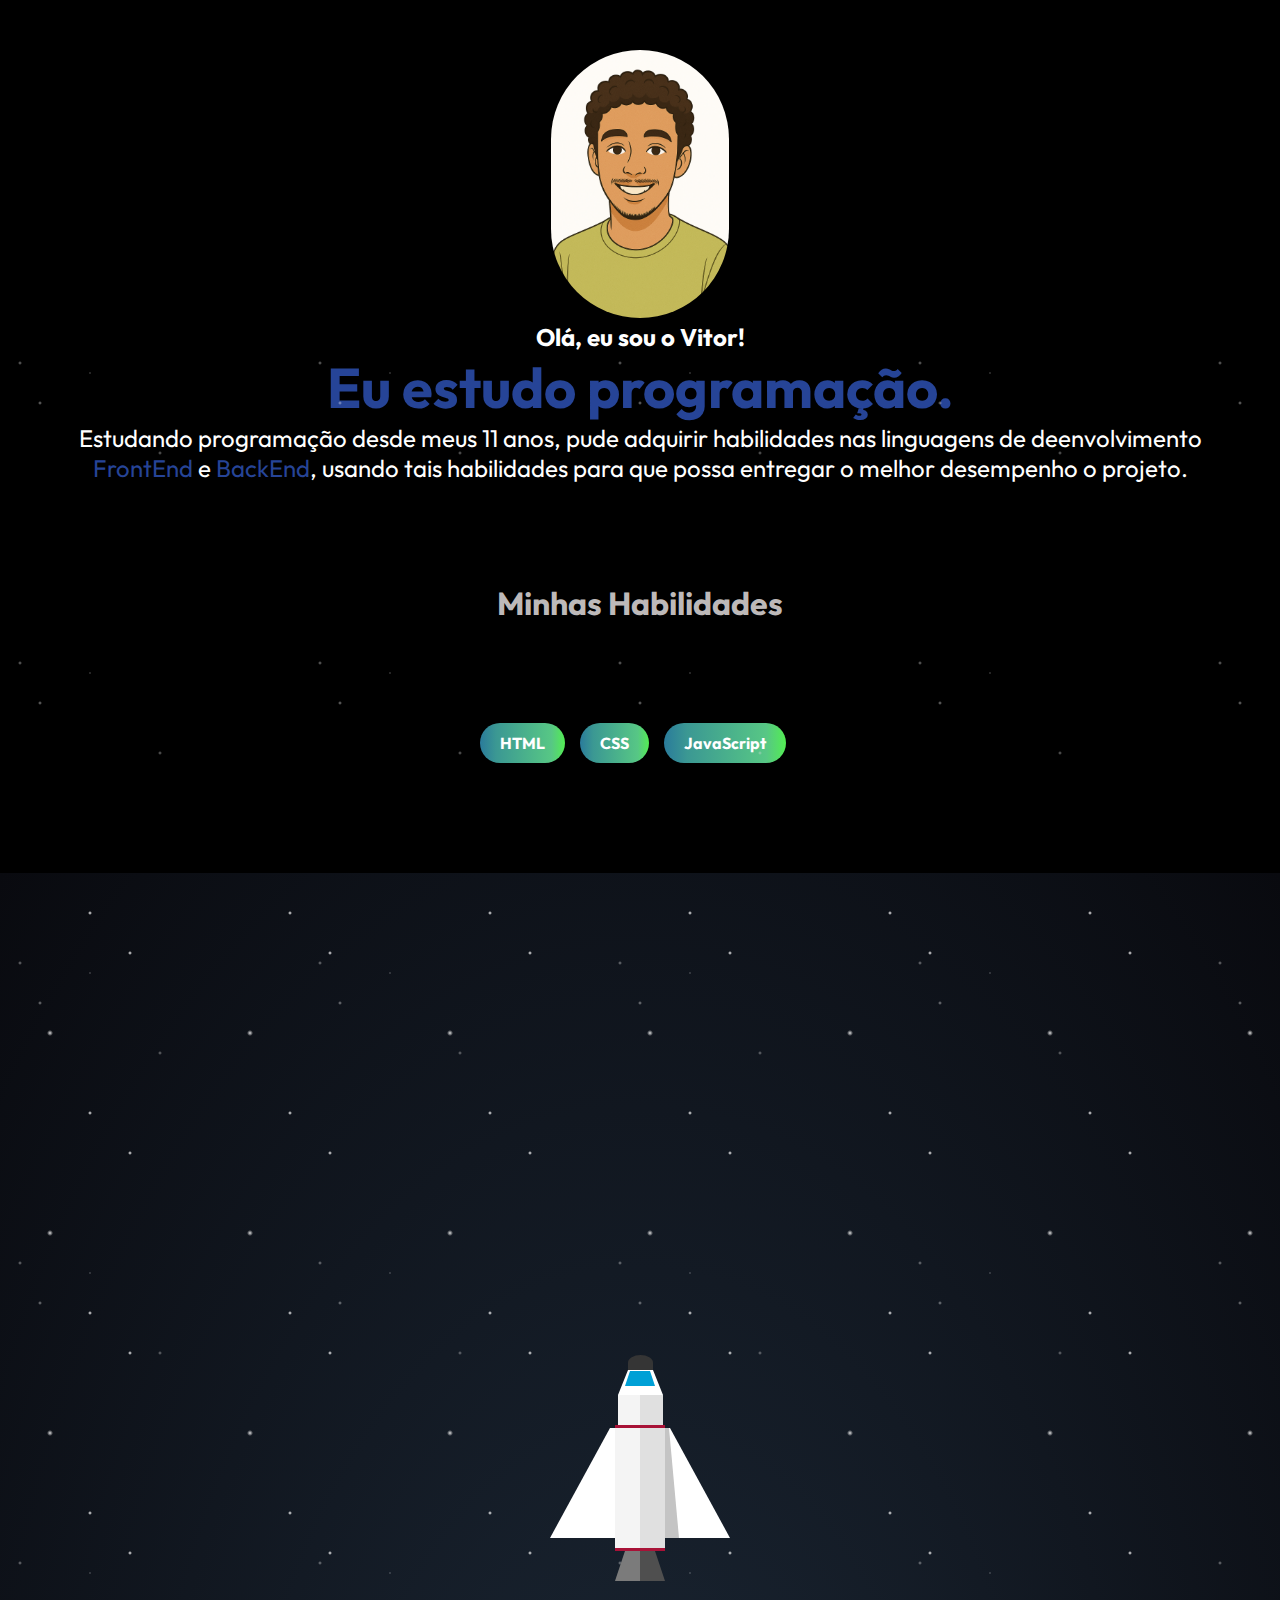
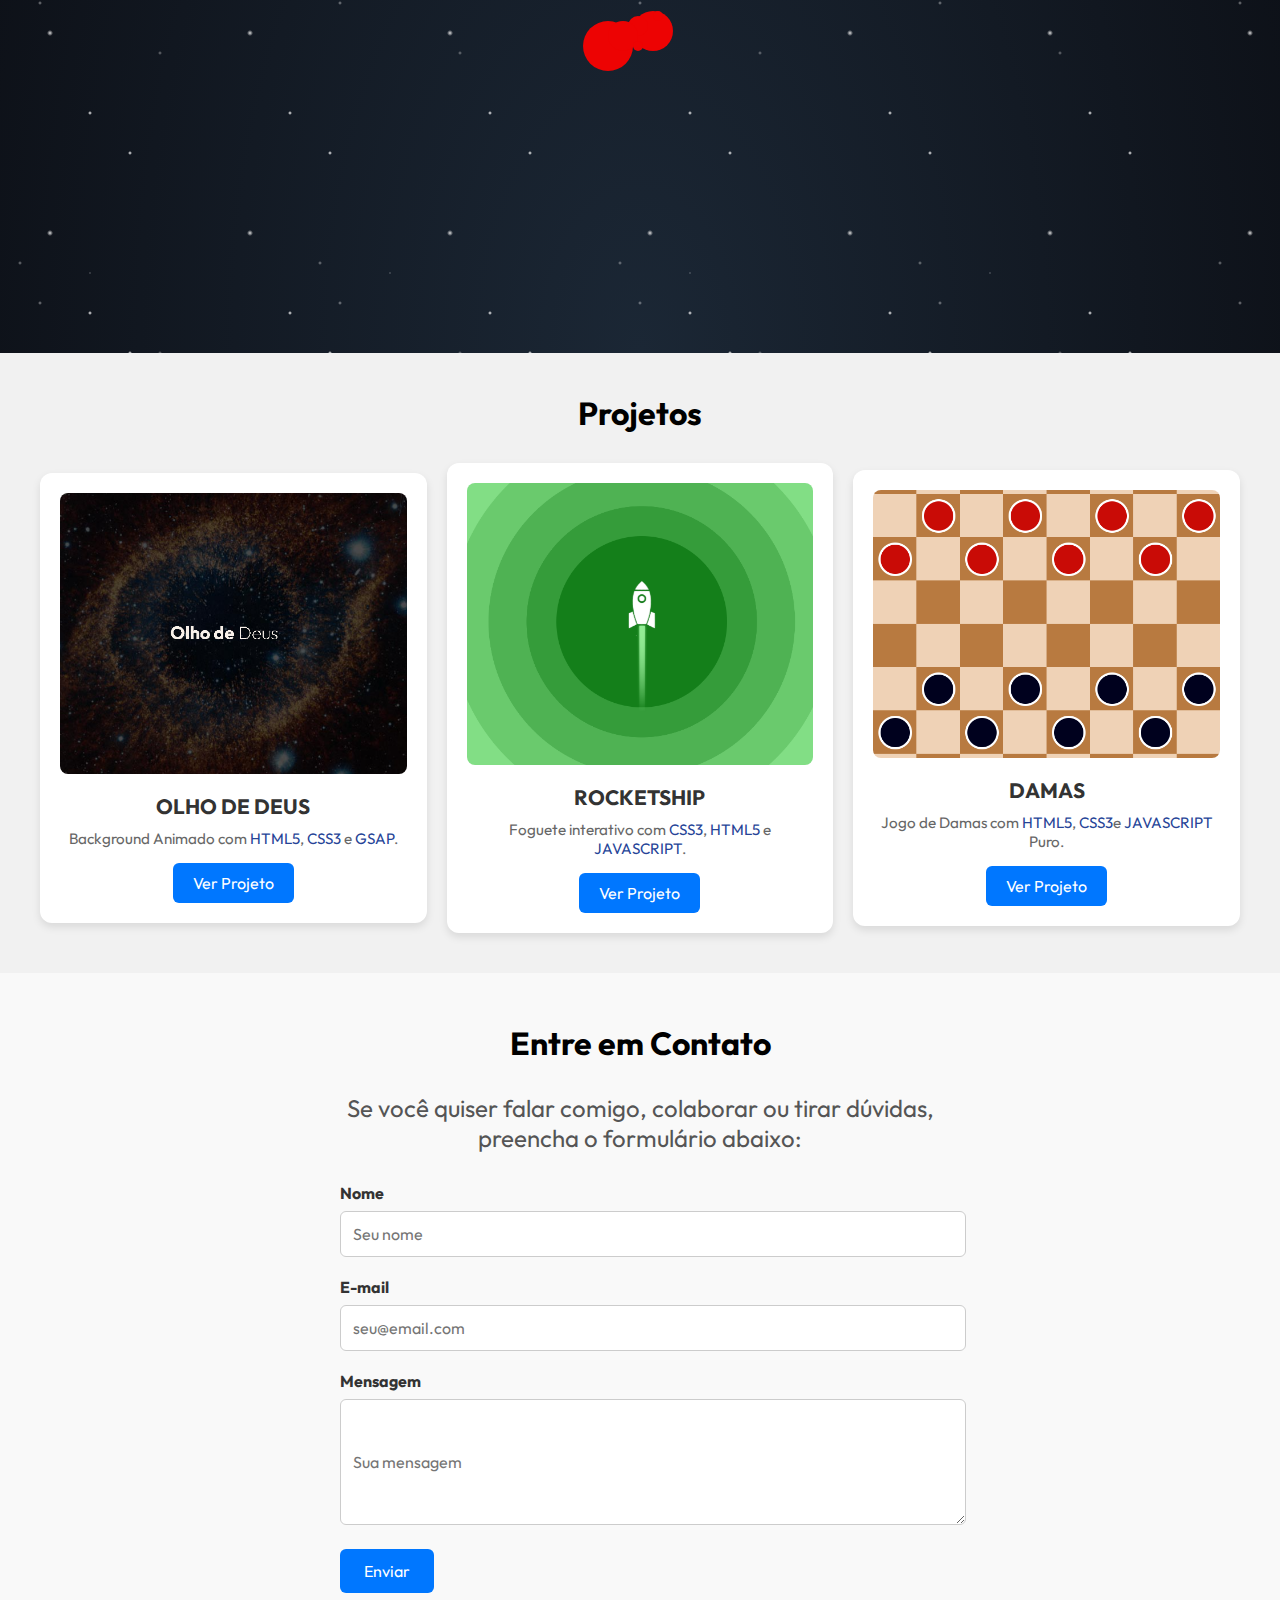
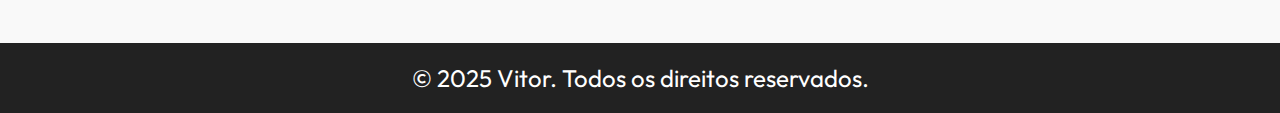
<file: Portiólio vitor/assets/view/index.html>
<!DOCTYPE html>
<html lang="pt-br">

<head>
  <meta charset="UTF-8">
  <meta name="viewport" content="width=device-width, initial-scale=1.0">
  <link rel="stylesheet" href="../sty/style.css">
  <title>Portifólio pessoal</title>
</head>

<body>
  <section class="landing-page">
    <!-- avatar -->
    <img src="../img/avatar.png" style="border-radius: 999px; margin-top: 50px; max-height: 268px; object-fit: cover;" alt="AVATAR" class="avatar">
    <h2 class="landing-text">Olá, eu sou o Vitor!</h2>
    <h1>Eu estudo programação.</h1>
    <p>Estudando programação desde meus 11 anos, pude adquirir habilidades nas linguagens de deenvolvimento<br>
      <span>FrontEnd</span> e <span>BackEnd</span>, usando tais habilidades para que possa entregar o melhor desempenho
      o projeto.
    </p>
  </section>


  <!-- SEÇÃO DE HABILIDADES -->
  <section class="skills" class="skills scroll-hidden">
    <br><br><br>
    <h2 class="section-title">Minhas Habilidades</h2>
    <div class="skills-list">
      <span class="skill-badge">HTML</span>
      <span class="skill-badge">CSS</span>
      <span class="skill-badge">JavaScript</span>
      <!-- Adicione outras habilidades se quiser -->
       <br><br><br><br><br><br><br><br><br>
    </div>
  </section>

  <section class="space" class="space scroll-hidden">
    <div class="stars">
      <div class="stars-back"></div>
      <div class="stars-middle"></div>
      <div class="stars-front"></div>
    </div>
    <div class="rocket">
      <div class="fuselage">
        <div class="nose"></div>
        <div class="head">
          <span class="window"></span>
        </div>
        <div class="neck"></div>
        <div class="body"></div>
        <div class="reactor"></div>
        <div class="fire">
          <div class="spark1"></div>
          <div class="spark2"></div>
          <div class="spark3"></div>
          <div class="spark4"></div>
          <div class="spark5"></div>
          <div class="spark6"></div>
        </div>
      </div>
      <div class="left-fin"></div>
      <div class="left-fin-end"></div>
      <div class="right-fin"></div>
      <div class="right-fin-end"></div>
    </div>
  </section>

  <!-- SEÇÃO DE PROJETOS -->
  <section class="projects" class="projects scroll-hidden">
    <h2 class="section-title">Projetos</h2>
    <div class="card-container">
      <article class="card">
        <img src="../img/OlhodDeus.png" alt="Imagem do Projeto 1" class="card-img">
        <h3 class="card-title">OLHO DE DEUS</h3>
        <p class="card-description">Background Animado com <span>HTML5</span>, <span>CSS3</span> e <span>GSAP</span>.</p>
        <a href="../view/project1.html" class="card-button" aria-label="Ver Projeto 1">Ver Projeto</a>
      </article>

      <article class="card">
        <img src="../img/rocket.png" alt="Imagem do Projeto 2" class="card-img">
        <h3 class="card-title">ROCKETSHIP</h3>
        <p class="card-description">Foguete interativo com <span>CSS3</span>, <span>HTML5</span> e <span>JAVASCRIPT</span>.</p>
        <a href="../view/project2.html" class="card-button" aria-label="Ver Projeto 2">Ver Projeto</a>
      </article>

      <article class="card">
        <img src="../img/damas.png" style="max-width: 500px; max-height: 268px; object-fit: cover;" class="card-img">
        <h3 class="card-title">DAMAS</h3>
        <p class="card-description">Jogo de Damas com <span>HTML5</span>, <span>CSS3</span>e <span>JAVASCRIPT</span> Puro.</p>
        <a href="../view/project3.html" class="card-button" aria-label="Ver Projeto 3">Ver Projeto</a>
      </article>
    </div>
  </section>

  <section class="contact" id="contato" class="contact scroll-hidden">
    <h2 class="section-title">Entre em Contato</h2>
    <p class="contact-description">Se você quiser falar comigo, colaborar ou tirar dúvidas, preencha o formulário
      abaixo:</p>

    <form class="contact-form" action="https://formspree.io/f/mnndvwaz" method="POST">
      <div class="form-group">
        <label for="name">Nome</label>
        <input type="text" id="name" name="name" required placeholder="Seu nome">
      </div>

      <div class="form-group">
        <label for="email">E-mail</label>
        <input type="email" id="email" name="email" required placeholder="seu@email.com">
      </div>

      <div class="form-group">
        <label for="message">Mensagem</label>
        <textarea id="message" name="message" rows="5" required placeholder="Sua mensagem"></textarea>
      </div>

      <button type="submit" class="contact-button">Enviar</button>
    </form>
  </section>



  <!-- RODAPÉ -->
  <footer class="footer">
    <p>&copy; 2025 Vitor. Todos os direitos reservados.</p>
  </footer>

  <script src="../js/main.js"></script>
</body>

</html>
</file>
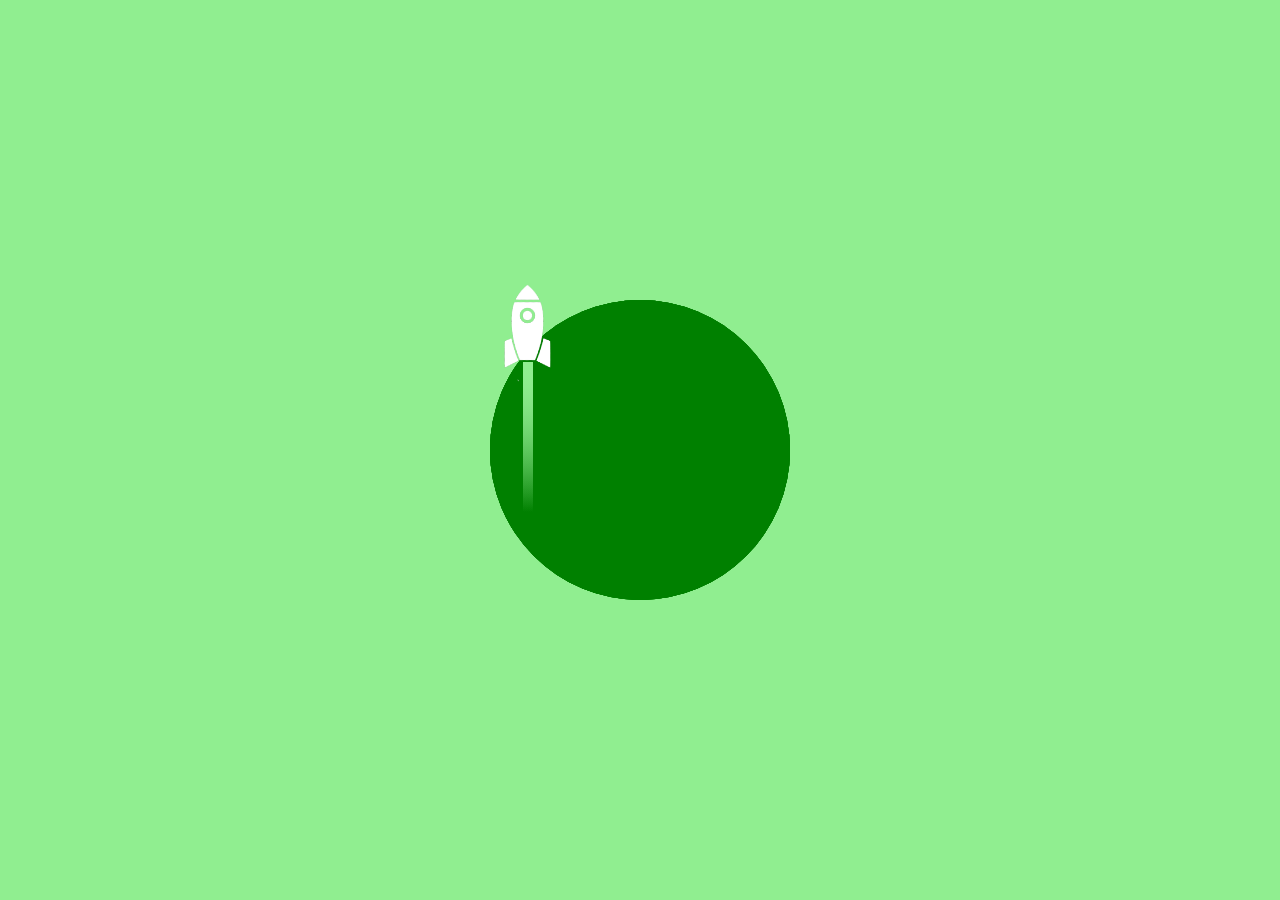
<file: Portiólio vitor/assets/view/project2.html>
<!DOCTYPE html>
<html lang="en">
<head>
    <meta charset="UTF-8">
    <meta name="viewport" content="width=device-width, initial-scale=1.0">
    <title>Document</title>
    <link rel="stylesheet" href="../sty/project2.css">
</head>
<body>
    <div class="pulse">
        <span style="--i:1;"></span>
        <span style="--i:2;"></span>
        <span style="--i:3;"></span>
        <span style="--i:4;"></span>
        <span style="--i:5;"></span>
        
        
        <div class="rocket">
          <img src="../img/foguete-img.png" alt="">
        </div>

       
      </div>
      <script src="../js/project2.js"></script>
</body>
</html>
</file>
<file: Portiólio vitor/assets/sty/style.css>
/*GOOGLE FONTS*/
@import url('https://fonts.googleapis.com/css2?family=Outfit:wght@100..900&display=swap');

*{
    font-family: 'Outfit', sans-serif;
    align-content: center;
    align-items: center;
    margin: 0;
    padding: 0;
    width: 100% auto;
    height: 100% auto;
}


.landing-page{
    align-content: center;
    text-align: center;
    background-color: #000000;
    color: #ffffff;
}

.scroll-hidden {
  opacity: 0;
  transform: translateY(30px);
  transition: opacity 0.6s ease-out, transform 0.6s ease-out;
}

.scroll-visible {
  opacity: 1;
  transform: translateY(0);
}


.landing-text{
    align-content: center;
}

h1{
    font-size: 3.5rem;
    color: #264497;
}

p{
    font-size: 1.5rem;
}

span{
    color: #264497;
}

.skills{
    text-align: center;
    
}

.skill-title{
    padding: 2px;
    border: 2px solid #ffffff;
    border-radius: 5px;
}

.projects {
    padding: 40px;
    background-color: #f1f1f1;
    text-align: center;
}

.section-title {
    font-size: 2rem;
    margin-bottom: 30px;
}

.card-container {
    display: grid;
    grid-template-columns: repeat(auto-fit, minmax(250px, 1fr));
    gap: 20px;
}

.card {
    background: #fff;
    padding: 20px;
    border-radius: 12px;
    box-shadow: 0 4px 8px rgba(0,0,0,0.1);
    transition: transform 0.2s ease;
}

.card:hover {
    transform: translateY(-5px);
}

.card-img {
    width: 100%;
    border-radius: 8px;
}

.card-title {
    margin: 15px 0 10px;
    font-size: 1.3rem;
    color: #333;
}

.card-description {
    font-size: 0.95rem;
    color: #666;
}

.card-button {
    display: inline-block;
    margin-top: 15px;
    padding: 10px 20px;
    background-color: #0077ff;
    color: white;
    text-decoration: none;
    border-radius: 6px;
    transition: background-color 0.3s;
}

.card-button:hover {
    background-color: #005dd1;
}


.rodape{
    margin-top: 300px;
    width: 100%;
    height: 100px;
    background-color: #494949;
    text-align: center;
    color: aliceblue;
}

  
  /* SKILLS */
  .skills {
    padding: 40px 20px;
    background-color: #000000;
    text-align: center;
    color: #bdb9b9;
  }
  
  .skills-list {
    display: flex;
    justify-content: center;
    gap: 15px;
    flex-wrap: wrap;
    margin-top: 20px;
  }
  
  .skill-badge {
    background: #2A7B9B;
background: linear-gradient(90deg, rgba(42, 123, 155, 1) 0%, rgba(59, 152, 147, 1) 19%, rgba(87, 199, 133, 1) 84%, rgba(83, 237, 83, 1) 100%);
    color: white;
    padding: 10px 20px;
    border-radius: 20px;
    font-weight: bold;
    transition: transform 0.2s;
  }
  
  .skill-badge:hover {
    transform: scale(1.05);
  }
  
  /* FOOTER */
  .footer {
    padding: 20px;
    text-align: center;
    background-color: #222;
    color: white;
    font-size: 0.9rem;
  }
  
  .contact {
    padding: 50px 20px;
    background-color: #f9f9f9;
    text-align: center;
  }
  
  .contact-description {
    max-width: 600px;
    margin: 10px auto 30px;
    color: #555;
  }
  
  .contact-form {
    max-width: 600px;
    margin: 0 auto;
    text-align: left;
  }
  
  .form-group {
    margin-bottom: 20px;
  }
  
  .form-group label {
    display: block;
    font-weight: bold;
    margin-bottom: 8px;
    color: #333;
  }
  
  .form-group input,
  .form-group textarea {
    width: 100%;
    padding: 12px;
    border-radius: 6px;
    border: 1px solid #ccc;
    font-size: 1rem;
  }
  
  .contact-button {
    display: inline-block;
    background-color: #0077ff;
    color: white;
    padding: 12px 24px;
    border: none;
    border-radius: 6px;
    cursor: pointer;
    font-size: 1rem;
    transition: background-color 0.3s;
  }
  
  .contact-button:hover {
    background: #2A7B9B;
background: linear-gradient(90deg, rgba(42, 123, 155, 1) 0%, rgba(59, 152, 147, 1) 19%, rgba(87, 199, 133, 1) 84%, rgba(83, 237, 83, 1) 100%);
  }
  

  .space {
    position: relative;
    display: block;
    height: 100vh;
    width: 100%;
    background-color: #1B2735;
    background: radial-gradient(ellipse at bottom, #1B2735 0%, #090A0F 100%);
    color: white;
    padding-top: 20vh;
  }
  .stars {
   
  }
  
  .stars > div {
    overflow: hidden;
    position: absolute;
    top: 0;
    bottom: 0;
    left: 0;
    right: 0;
  }
  
  .stars .stars-back {
    top: -50%;
    opacity: 0.5;
    background-image: 
      radial-gradient(2px 2px at 20px 30px, #eee, rgba(0,0,0,0)),
      radial-gradient(2px 2px at 40px 70px, #fff, rgba(0,0,0,0)),
      radial-gradient(1px 1px at 90px 40px, #fff, rgba(0,0,0,0)),
      radial-gradient(2px 2px at 160px 120px, #ddd, rgba(0,0,0,0));
    background-repeat: repeat;
    background-size: 300px 300px;
    animation: stars 4s infinite linear;
  }
  
  .stars .stars-middle {
    background-image: 
      radial-gradient(3px 3px at 50px 160px, #ddd, rgba(0,0,0,0)),
      radial-gradient(2px 2px at 90px 40px, #fff, rgba(0,0,0,0)),
      radial-gradient(2px 2px at 130px 80px, #fff, rgba(0,0,0,0));
    background-repeat: repeat;
    background-size: 200px 200px;
    animation: stars 2.5s infinite linear;
  }
  
  .rocket {
    position: relative;
    width: 50px;
    margin: 0 auto;
    transition: transform .2s ease-in-out;
  }
  
  .fuselage {
    width: 50px;
  }
  
  .nose {
    width: 25px;
    margin: 0 auto;
    border-top: 15px solid #353535;
    border-top-left-radius: 50%;
    border-top-right-radius: 50%;
  }
  
  .head {
    possition: relative;
    display:block;
    border-bottom: 25px solid white;
    border-left: 10px solid transparent;
    border-right: 10px solid transparent;
    height: 0;
    width: 25px;
    margin: 0 auto;
  }
  
  .window {
    position: absolute;
    top:16px;
    left:10px;
    border-bottom: 15px solid #00a0d6;
    border-left: 5px solid transparent;
    border-right: 5px solid transparent;
    height: 0;
    width: 20px;
  }
  
  .neck{
    position: relative;
    width: 45px;
    height: 30px;
    margin: 0 auto;
    background: #f4f4f4;
    
    &:after{
      position: absolute;
      top: 0;
      right: 0;
      content: '';
      width: 22.5px;
      height: 30px;
      background: #e0e0e0;
    }
  }
  
  .body{
    position: relative;
    width: 50px;
    height: 120px;
    background: #f4f4f4;
    border-bottom: 3px solid #a81237;
    border-top: 3px solid #a81237;
    
    &:after{
      position: absolute;
      top: 0;
      right: 0;
      content: '';
      width: 25px;
      height: 120px;
      background: #e0e0e0;
    }
  }
  
  .reactor {
    position: relative;
    border-bottom: 30px solid #4f4f4f;
    border-left: 10px solid transparent;
    border-right: 10px solid transparent;
    height: 0;
    width: 30px;
    margin: 0 auto;
    
    &:after {
      content: '';
      position: absolute;
      top: 0;
      left: -10px;
      width: 15px;
      opacity: 0.3;
      border-bottom: 30px solid #e0e0e0;
      border-left: 10px solid transparent;
    }
  }
  
  .fire {
    position: relative;
    width: 25px;
    height: 70px;
    margin: 0 auto;
    border-bottom-right-radius: 50%;
    border-bottom-left-radius: 50%;
    animation: fire 0.2s infinite;
    
    > div {
      position: absolute;
      background: #ED0303;
    }
  }
  
  .spark1 {
    top: 30px;
    left: 5px;
    width: 40px;
    height: 40px;
    border-radius:50%;
    animation: fireBig 0.5s infinite;
  }
  
  .spark2 {
    top: 35px;
    right: 5px;
    width: 20px;
    height: 20px;
    border-radius:50%;
    animation: fireBig 0.3s infinite;
  }
  
  .spark3 {
    top: 40px;
    right: 20px;
    width: 50px;
    height: 50px;
    border-radius:50%;
    animation: fireSmall 0.4s infinite;
  }
  
  .spark4 {
    top: 40px;
    left: -20px;
    width: 30px;
    height: 30px;
    border-radius:50%;
    animation: fireSmall 0.7s infinite;
  }
  .spark5 {
    top: 30px;
    right: -10px;
    width: 10px;
    height: 10px;
    border-radius:50%;
    animation: fireSmall 0.6s infinite;
  }
  .spark6 {
    top: 60px;
    left: 5px;
    width: 10px;
    height: 10px;
    border-radius:50%;
    animation: fireSmall 0.2s infinite;
  }
  
  .left-fin {
    position: absolute;
    top : 73px;
    right: 50px;
    width: 5px;
    border-bottom: 110px solid white;
    border-left: 60px solid transparent;
    
    &-end{
      position: absolute;
      top : 113px;
      right: 70px;
      border-bottom: 70px solid white;
      border-left: 70px solid transparent;
      border-top-left-radius: 50%;
      border-bottom-left-radius: 10%;
    }
  }
  
  .right-fin {
    position: absolute;
    top : 73px;
    left: 50px;
    width: 5px;
    border-bottom: 110px solid white;
    border-right: 60px solid transparent;
    
    
    &-end{
      position: absolute;
      top : 113px;
      left: 70px;
      border-bottom: 70px solid white;
      border-right: 70px solid transparent;
      border-bottom-right-radius: 10%;
    }
    
    &:after {
      content: '';
      z-index: 2;
      position: absolute;
      top : 0;
      left: 0;
      width: 4px;
      border-bottom: 110px solid #c4c4c4;
      border-right: 10px solid transparent;
    }
  }
  
  
  .rocket:hover {
      transform: translate3d(30px, -30px, 30px) rotateY(30deg);
    
    .window {
      left:15px;
      border-right: 6px solid transparent;
      width: 18px;
    }
    
    .body:after {
      width: 15px;
    }
    
    .neck:after {
      width: 13.5px;
    }
    
    .reactor:after {
      width: 25px;
    }
    
    .right-fin {
      border-right: 50px solid transparent;
      
      &-end {
        border-right: 50px solid transparent;
      }
      
      &:after {
        border-right: 20px solid transparent;
      }
    }
  }
  
  
  
  @keyframes fire {
    0% {
      background: linear-gradient(to bottom, rgba(255,134,28,1) 0%, rgba(239,1,124,1) 50%, rgba(237,3,3,1) 100%);
    }
    50% {
      background: linear-gradient(to bottom, rgba(237,3,3,1) 0%, rgba(255,134,28,1) 51%, rgba(239,1,124,1) 100%);
    }
    100% {
      background: linear-gradient(to bottom, rgba(239,1,124,1) 0%, rgba(237,3,3,1) 51%, rgba(255,134,28,1) 100%);
    }
  }
  
  @keyframes fireBig {
    0% {
      width: 10px;
      height: 10px;
      background: #FF861C;
    }
    50% {
      background: #EF017C;
    }
    100% {
      width: 60px;
      height: 60px;
    }
  }
  
  @keyframes fireSmall {
    0% {
      width: 10px;
      height: 10px;
      background: #FF861C;
    }
    50% {
      background: #EF017C;
    }
    100% {
      width: 40px;
      height: 40px;
    }
  }
  
  @keyframes stars {
    0% {
      top: -100%;
    }
    100% {
      top: 0;
    }
  }
</file>
<file: Portiólio vitor/assets/sty/project2.css>
* {
    margin: 0;
    padding: 0;
    box-sizing: border-box;
  }
  
  body {
    display: flex;
    justify-content: center;
    align-items: center;
    min-height: 100vh;
    background:	#90EE90;
    overflow: hidden;
  }
  
  .pulse {
    position: relative;
    width: 300px;
    height: 300px;
    background: #008000;
    border-radius: 50%;
  }
  
  .pulse span {
    position: absolute;
    top: 0;
    left: 0;
    background: #008000;
    border-radius: 50%;
    display: inline-block;
    width: 100%;
    height: 100%;
    animation: animate 2.5s linear infinite;
    animation-delay: calc(-0.5s * var(--i));
  }
  
  @keyframes animate {
    0% {
      transform: scale(1);
      opacity: 0.5;
    }
    90% {
      transform: scale(3);
    }
    100% {
      transform: scale(4);
      opacity: 0;
    }
     
  }
  
  .rocket {
    position: absolute;
    pointer-events: none;
    animation: rocket 0.1s ease infinite;
  } 
  
  @keyframes rocket {
    0%, 100% {
      transform: translateY(-51px) translateX(-51%);
    }
    50% {
      transform: translateY(-50px) translateX(-50%);
    }
  }
  
  
  .rocket::before {
    content: '';
    position: absolute;
    bottom: -133px;
    left: 50%;
    transform: translateX(-50%);
    width: 10px;
    height: 150px;
    background: linear-gradient(#90EE90, transparent);
  }
  
  .rocket::after {
    content: '';
    position: absolute;
    bottom: -133px;
    left: 50%;
    transform: translateX(-50%);
    width: 10px;
    height: 150px;
    background: linear-gradient(#90EE90, transparent);
    animation: fogo 0.1s ease infinite;
  }
  
  .pulse:active .rocket::before, .pulse:active .rocket::after  {
    background: linear-gradient(#fff, transparent);
    height: 300px;
    filter: bluer(1px);
    bottom: -284px;
  }
  
  @keyframes fogo {
    0%, 100% {
      filter: blur(1px);
    }
    25%, 75% {
      filter: blur(2px);
    }
    50% {
      filter: blur(3px);
    }
  }
  
  .rocket img {
    width: 75px;
    transform: rotate(-45deg);
    filter: invert(100%);
  }
</file>
